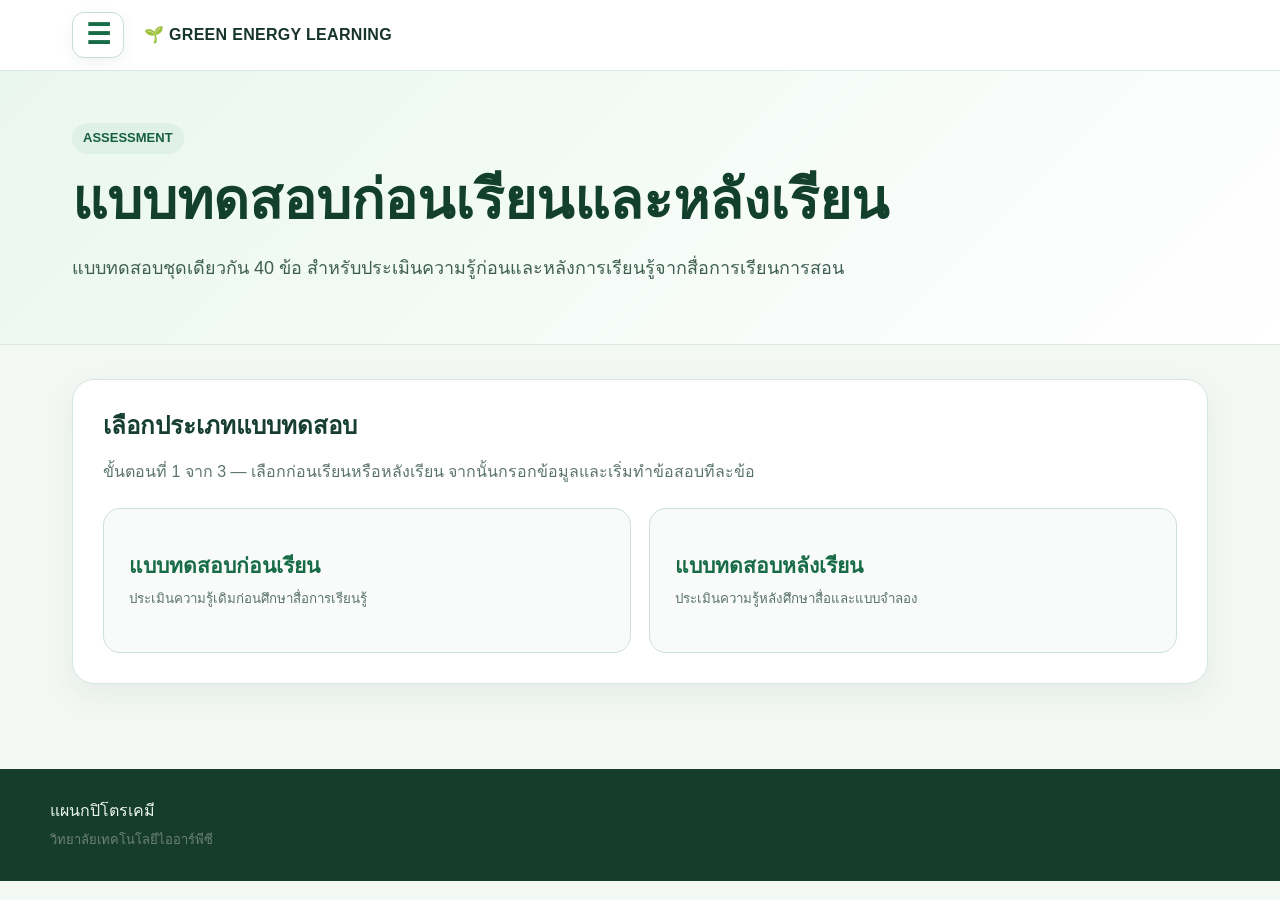
<file: test.html>
<!doctype html>
<html lang="th"><head><meta charset="utf-8"><meta name="viewport" content="width=device-width,initial-scale=1"><title>แบบทดสอบก่อนเรียนและหลังเรียน</title><link rel="stylesheet" href="style.css"></head>
<body><header><nav class="main-nav"><div class="brand"><a href="index.html">🌱 GREEN ENERGY LEARNING</a></div><div class="menu-wrap"><button class="menu-toggle" type="button" onclick="document.getElementById('menuDropdown').classList.toggle('menu-open')" aria-label="เปิดเมนู">☰</button><div class="menu-dropdown" id="menuDropdown"><a href="index.html">หน้าหลัก</a><div class="menu-subwrap"><button class="menu-content-btn" type="button" onclick="document.getElementById('contentSubmenu').classList.toggle('submenu-open')">เนื้อหา <span>▾</span></button><div class="menu-subdropdown" id="contentSubmenu"><a href="index.html#topic-0">หลุมฝังกลบและก๊าซหลุมฝังกลบ</a><a href="index.html#topic-1">การรวบรวมก๊าซและการนำไปใช้ผลิตพลังงาน</a><a href="index.html#topic-2">เตาเผาขยะและการสร้างความร้อน</a><a href="index.html#topic-3">หม้อไอน้ำแบบท่อน้ำและการผลิตไอน้ำ</a><a href="index.html#topic-4">กังหันไอน้ำและการเปลี่ยนพลังงาน</a><a href="index.html#topic-5">คอนเดนเซอร์ ระบบหล่อเย็น และสุญญากาศ</a><a href="index.html#topic-6">ระบบบำบัดน้ำชะขยะและน้ำเสีย</a><a href="index.html#topic-7">Bag Filter และการดักจับฝุ่น</a><a href="index.html#topic-8">Activated Carbon และการบำบัดอากาศ</a><a href="index.html#topic-9">ปล่องระบายและ Stack Flow Meter</a></div></div><a href="benefits.html">ประโยชน์</a><a href="laws.html">กฎหมายและมาตรฐาน</a><a class="active" href="test.html">แบบทดสอบ</a></div></div></nav></header>
<main><section class="clean-hero"><div class="wrap"><span class="tag">ASSESSMENT</span><h1>แบบทดสอบก่อนเรียนและหลังเรียน</h1><p>แบบทดสอบชุดเดียวกัน 40 ข้อ สำหรับประเมินความรู้ก่อนและหลังการเรียนรู้จากสื่อการเรียนการสอน</p></div></section>
<section class="wrap quiz-shell">
<div id="modeScreen" class="quiz-start">
<h2>เลือกประเภทแบบทดสอบ</h2><p>ขั้นตอนที่ 1 จาก 3 — เลือกก่อนเรียนหรือหลังเรียน จากนั้นกรอกข้อมูลและเริ่มทำข้อสอบทีละข้อ</p>
<div class="quiz-mode-grid"><button class="quiz-mode-btn" data-mode="ก่อนเรียน"><h3>แบบทดสอบก่อนเรียน</h3><p>ประเมินความรู้เดิมก่อนศึกษาสื่อการเรียนรู้</p></button><button class="quiz-mode-btn" data-mode="หลังเรียน"><h3>แบบทดสอบหลังเรียน</h3><p>ประเมินความรู้หลังศึกษาสื่อและแบบจำลอง</p></button></div>
</div>
<div id="infoScreen" class="quiz-start quiz-hidden"><h2 id="infoTitle">ข้อมูลผู้ทำแบบทดสอบ</h2><p>ขั้นตอนที่ 2 จาก 3 — กรอกข้อมูลผู้ทำแบบทดสอบ แล้วจึงเริ่มทำข้อสอบทีละข้อ</p><form id="infoForm" class="quiz-form"><label>ชื่อ–นามสกุล<input name="name" required autocomplete="name"></label><label>รหัสนักศึกษา<input name="studentId" required></label><label>แผนก<select name="department" required><option value="">เลือกแผนก</option><option>ปิโตรเคมี</option><option>เคมีอุตสาหกรรม</option></select></label><label>ห้อง<input name="room" required placeholder="เช่น สปค.68-4"></label><div class="quiz-actions"><button type="button" class="quiz-small-btn" id="backMode">← กลับ</button><button class="btn" type="submit">เริ่มทำแบบทดสอบ →</button></div></form></div>
<div id="quizScreen" class="quiz-run quiz-hidden"><div class="quiz-step">ขั้นตอนที่ 3 จาก 3 — ทำแบบทดสอบทีละข้อ</div><div class="quiz-meta"><span id="modeLabel"></span><span id="countLabel"></span></div><div class="quiz-progress"><i id="progressBar"></i></div><div id="questionText" class="quiz-question"></div><div id="options" class="quiz-choice-grid"></div><div class="quiz-actions"><button class="quiz-small-btn" id="prevBtn">← ก่อนหน้า</button><button class="btn" id="nextBtn">ถัดไป →</button></div></div>
<div id="resultScreen" class="quiz-result quiz-hidden"><h2>สรุปผลการทดสอบ</h2><p id="resultPerson"></p><div class="quiz-score"><span id="scoreValue"></span> / 40</div><p id="percentValue"></p><div class="quiz-stat-grid"><div class="quiz-stat"><span>ประเภท</span><strong id="resultMode"></strong></div><div class="quiz-stat"><span>แผนก</span><strong id="resultDept"></strong></div><div class="quiz-stat"><span>ห้อง</span><strong id="resultRoom"></strong></div></div><div class="quiz-top-actions"><button class="btn" id="againBtn">ทำแบบทดสอบอีกครั้ง</button><button class="quiz-small-btn" id="recordsBtn">ดูข้อมูลคะแนน</button></div></div>
<div id="recordsScreen" class="quiz-records quiz-hidden"><h2>ข้อมูลคะแนนที่บันทึกในเครื่องนี้</h2><p class="quiz-note">ข้อมูลส่วนนี้เก็บในเบราว์เซอร์เครื่องนี้ก่อน หากต้องการรวมข้อมูลจากหลายเครื่อง ต้องเชื่อม Google Sheets/ฐานข้อมูลในขั้นต่อไป</p><div class="quiz-top-actions"><button class="quiz-small-btn" id="backResult">← กลับผลคะแนน</button><button class="quiz-small-btn" id="exportBtn">ส่งออก CSV</button><button class="quiz-small-btn" id="clearBtn">ล้างข้อมูล</button></div><div id="recordsTable"></div></div>
</section></main><footer><div class="footer-inner">แผนกปิโตรเคมี<br><span class="mini">วิทยาลัยเทคโนโลยีไออาร์พีซี</span></div></footer>
<script>
const questions=[
{q:'น้ำชะขยะหมายถึงอะไร',o:['น้ำประปาที่ใช้ในโรงงาน','น้ำที่ไหลผ่านกองขยะและมีสารปนเปื้อนจากขยะละลายหรือแขวนลอยอยู่','น้ำฝนที่สะอาด','น้ำทะเล'],c:1},
{q:'บ่อเก็บน้ำชะขยะมีหน้าที่หลักคืออะไร',o:['รวบรวมและพักน้ำชะขยะก่อนเข้าสู่กระบวนการบำบัด','ผลิตกระแสไฟฟ้าโดยตรง','ดักจับฝุ่นจากก๊าซไอเสีย','ผลิตไอน้ำแรงดันสูง'],c:0},
{q:'เหตุใดจึงต้องบำบัดน้ำชะขยะก่อนปล่อยออกสู่สิ่งแวดล้อม',o:['เพื่อเพิ่มปริมาณน้ำเสีย','เพื่อเพิ่มกลิ่นของน้ำเสีย','เพื่อลดหรือกำจัดสารปนเปื้อนที่อาจส่งผลกระทบต่อสิ่งแวดล้อม','เพื่อเพิ่มปริมาณขยะ'],c:2},
{q:'องค์ประกอบสำคัญของระบบบำบัดน้ำเสียในแบบจำลองคือข้อใด',o:['กังหันไอน้ำ','บ่อเก็บน้ำชะขยะ','เครื่องกำเนิดไฟฟ้า','ถุงกรองฝุ่น'],c:1},
{q:'วัตถุประสงค์ของกระบวนการบำบัดน้ำเสียคืออะไร',o:['เพิ่มสารปนเปื้อนในน้ำ','ลดหรือกำจัดสารปนเปื้อนให้อยู่ในระดับที่เหมาะสม','เพิ่มปริมาณน้ำชะขยะ','เพิ่มอุณหภูมิของน้ำเสีย'],c:1},
{q:'ปั๊มน้ำแรงดันสูงมีหน้าที่หลักคืออะไร',o:['ดักจับฝุ่นในก๊าซไอเสีย','เพิ่มแรงดันและส่งน้ำไปยังส่วนต่าง ๆ ของระบบ','ผลิตกระแสไฟฟ้า','เผาก๊าซส่วนเกิน'],c:1},
{q:'หากมีน้ำชะขยะมากเกินความสามารถของบ่อเก็บจะเกิดผลอย่างไร',o:['น้ำชะขยะเปลี่ยนเป็นไอน้ำทันที','น้ำชะขยะอาจล้นและปนเปื้อนสู่สิ่งแวดล้อม','ปริมาณฝุ่นลดลงทันที','กังหันไอน้ำทำงานเร็วขึ้น'],c:1},
{q:'ก่อนนำน้ำที่ผ่านการใช้งานกลับมาใช้ ควรทำอย่างไร',o:['บำบัดและตรวจสอบคุณภาพน้ำให้เหมาะสมกับการนำกลับมาใช้','ปล่อยลงแหล่งน้ำทันที','เทลงพื้นดินโดยตรง','ผสมกับขยะเพิ่ม'],c:0},
{q:'เหตุใดจึงต้องตรวจสอบคุณภาพน้ำหลังการบำบัด',o:['เพื่อประเมินประสิทธิภาพของกระบวนการบำบัดและคุณภาพน้ำ','เพื่อเพิ่มปริมาณน้ำเสีย','เพื่อเพิ่มสารปนเปื้อน','เพื่อเพิ่มอุณหภูมิของน้ำ'],c:0},
{q:'ข้อใดเรียงลำดับระบบบำบัดน้ำเสียได้ถูกต้อง',o:['รวบรวมน้ำชะขยะ → บำบัดน้ำเสีย → ตรวจสอบคุณภาพน้ำ','ตรวจสอบคุณภาพน้ำ → รวบรวมน้ำชะขยะ → บำบัดน้ำเสีย','บำบัดน้ำเสีย → ผลิตไอน้ำ → รวบรวมน้ำชะขยะ','ผลิตไฟฟ้า → รวบรวมน้ำชะขยะ → ตรวจสอบคุณภาพน้ำ'],c:0},
{q:'เครื่องสกัดออกซิเจนออกจากน้ำมีหน้าที่อย่างไร',o:['เพิ่มปริมาณออกซิเจนที่ละลายในน้ำ','ลดปริมาณออกซิเจนที่ละลายอยู่ในน้ำ','เพิ่มอุณหภูมิของน้ำ','เปลี่ยนน้ำให้เป็นไอน้ำ'],c:1},
{q:'การลดออกซิเจนที่ละลายในน้ำช่วยป้องกันปัญหาใด',o:['การเพิ่มปริมาณฝุ่น','การเกิดตะกรันในอากาศ','การกัดกร่อนของอุปกรณ์และท่อในระบบ','การเพิ่มปริมาณขยะ'],c:2},
{q:'กังหันไอน้ำมีหน้าที่หลักคืออะไร',o:['เปลี่ยนพลังงานของไอน้ำเป็นพลังงานกลในรูปการหมุน','เปลี่ยนน้ำเสียเป็นน้ำสะอาด','ดักจับฝุ่นจากก๊าซไอเสีย','กำจัดน้ำชะขยะ'],c:0},
{q:'แหล่งพลังงานที่ขับกังหันไอน้ำโดยตรงคืออะไร',o:['พลังงานไฟฟ้า','พลังงานของไอน้ำที่มีความดันและอุณหภูมิสูง','พลังงานแสงอาทิตย์','พลังงานลม'],c:1},
{q:'อุปกรณ์ควบแน่นมีหน้าที่อะไร',o:['เปลี่ยนไอน้ำภายหลังผ่านกังหันให้กลับเป็นน้ำ','เพิ่มอุณหภูมิของไอน้ำ','ดักจับฝุ่นในก๊าซไอเสีย','ผลิตกระแสไฟฟ้าโดยตรง'],c:0},
{q:'การควบแน่นหมายถึงการเปลี่ยนสถานะอย่างไร',o:['ของแข็งเป็นของเหลว','ไอหรือก๊าซเป็นของเหลว','ของเหลวเป็นก๊าซ','ของเหลวเป็นของแข็ง'],c:1},
{q:'ระบบหล่อเย็นมีความสัมพันธ์กับระบบควบแน่นอย่างไร',o:['เพิ่มความร้อนให้ไอน้ำ','ระบายความร้อนออกจากระบบเพื่อสนับสนุนการควบแน่น','ผลิตขยะเพื่อป้อนเตาเผา','เพิ่มปริมาณก๊าซไอเสีย'],c:1},
{q:'หากระบบหล่อเย็นระบายความร้อนไม่มีประสิทธิภาพจะเกิดผลอย่างไร',o:['อุณหภูมิของระบบสูงขึ้นและประสิทธิภาพการควบแน่นลดลง','น้ำเปลี่ยนเป็นขยะทันที','ฝุ่นในก๊าซไอเสียหายไปทั้งหมด','กังหันหยุดโดยไม่มีผลต่อระบบอื่น'],c:0},
{q:'หลังไอน้ำผ่านกังหันแล้ว อุปกรณ์ใดทำให้ไอน้ำกลับเป็นของเหลว',o:['อุปกรณ์ควบแน่น','Boiler','Fabric Filter','Flare'],c:0},
{q:'ข้อใดแสดงลำดับการไหลของไอน้ำและน้ำได้ถูกต้อง',o:['ไอน้ำ → กังหันไอน้ำ → อุปกรณ์ควบแน่น → น้ำ','น้ำ → อุปกรณ์ควบแน่น → กังหันไอน้ำ → ไอน้ำ','ไอน้ำ → อุปกรณ์ควบแน่น → Boiler → กังหันไอน้ำ','กังหันไอน้ำ → น้ำ → ไอน้ำ → อุปกรณ์ควบแน่น'],c:0},
{q:'หม้อไอน้ำ (Boiler) มีหน้าที่หลักคืออะไร',o:['ใช้พลังงานความร้อนในการเปลี่ยนน้ำให้เป็นไอน้ำ','ดักจับฝุ่นจากก๊าซไอเสีย','ผลิตกระแสไฟฟ้าโดยตรง','บำบัดน้ำชะขยะ'],c:0},
{q:'เมื่อความร้อนถ่ายเทให้น้ำใน Boiler จะเกิดการเปลี่ยนแปลงใด',o:['น้ำเปลี่ยนเป็นของแข็ง','น้ำเปลี่ยนสถานะจากของเหลวเป็นไอน้ำ','น้ำเปลี่ยนเป็นขยะ','น้ำเปลี่ยนเป็นก๊าซไอเสีย'],c:1},
{q:'ไอน้ำจาก Boiler ใช้ในการผลิตไฟฟ้าอย่างไร',o:['ใช้เป็นพลังงานในการขับเคลื่อนกังหันไอน้ำ','ใช้ดักจับฝุ่น','ใช้เป็นตัวกลางในการกรองมลพิษทางอากาศ','ใช้สำหรับเพิ่มออกซิเจนในระบบ'],c:0},
{q:'อุปกรณ์ใดเปลี่ยนพลังงานกลจากกังหันให้เป็นพลังงานไฟฟ้า',o:['เครื่องกำเนิดไฟฟ้า','ระบบควบแน่น','Fabric Filter','บ่อเก็บน้ำชะขยะ'],c:0},
{q:'พัดลมระบายอากาศมีหน้าที่สำคัญอย่างไรในระบบ',o:['ผลิตไอน้ำ','ช่วยควบคุมการหมุนเวียนและการระบายอากาศภายในระบบ','เปลี่ยนพลังงานกลเป็นไฟฟ้า','กักเก็บน้ำชะขยะ'],c:1},
{q:'หัวพ่นไฟมีหน้าที่เกี่ยวข้องกับกระบวนการใด',o:['สนับสนุนกระบวนการเผาไหม้เพื่อให้เกิดพลังงานความร้อน','การควบแน่นไอน้ำ','การกรองฝุ่น','การบำบัดน้ำเสีย'],c:0},
{q:'หากเกิดการเผาไหม้ไม่สมบูรณ์ จะส่งผลอย่างไร',o:['พลังงานจากเชื้อเพลิงถูกนำมาใช้ได้อย่างไม่มีประสิทธิภาพ','พลังงานไฟฟ้าเพิ่มขึ้นโดยอัตโนมัติ','น้ำชะขยะหมดไป','ฝุ่นถูกกำจัดทั้งหมด'],c:0},
{q:'ข้อใดแสดงลำดับการเปลี่ยนรูปพลังงานได้ถูกต้อง',o:['พลังงานความร้อน → พลังงานของไอน้ำ → พลังงานกล → พลังงานไฟฟ้า','พลังงานไฟฟ้า → พลังงานกล → ขยะ → พลังงานความร้อน','พลังงานกล → พลังงานไฟฟ้า → ไอน้ำ → ขยะ','พลังงานแสง → ขยะ → พลังงานไฟฟ้า → ไอน้ำ'],c:0},
{q:'ระบบส่งจ่ายไฟฟ้ามีหน้าที่หลักคืออะไร',o:['ผลิตไอน้ำ','ส่งพลังงานไฟฟ้าที่ผลิตได้ไปยังระบบหรือจุดที่ต้องการใช้งาน','กำจัดน้ำชะขยะ','ดักจับฝุ่นจากก๊าซไอเสีย'],c:1},
{q:'ข้อใดเรียงลำดับการผลิตพลังงานไฟฟ้าได้ถูกต้อง',o:['ผลิตความร้อน → ผลิตไอน้ำ → ขับเคลื่อนกังหัน → ผลิตกระแสไฟฟ้า','ผลิตไฟฟ้า → ผลิตไอน้ำ → ผลิตความร้อน → ขับกังหัน','ควบแน่นไอน้ำ → ผลิตกระแสไฟฟ้า → ผลิตความร้อน → เผาไหม้','บำบัดน้ำเสีย → ผลิตกระแสไฟฟ้า → ผลิตเชื้อเพลิง → ผลิตไอน้ำ'],c:0},
{q:'วัตถุประสงค์หลักของระบบฟอกอากาศคืออะไร',o:['ลดหรือควบคุมสารมลพิษก่อนระบายออกสู่สิ่งแวดล้อม','เพิ่มปริมาณฝุ่นในก๊าซ','เพิ่มปริมาณก๊าซเสีย','ผลิตกระแสไฟฟ้า'],c:0},
{q:'พัดลมดูดไออากาศมีหน้าที่อะไร',o:['ผลิตความร้อน','ดูดและลำเลียงอากาศหรือก๊าซให้เคลื่อนที่ผ่านระบบ','ผลิตไอน้ำ','กักเก็บน้ำชะขยะ'],c:1},
{q:'เหตุใดก๊าซจึงต้องผ่านระบบฟอกก่อนปล่อยออกสู่สิ่งแวดล้อม',o:['เพื่อลดปริมาณสารมลพิษที่อาจส่งผลกระทบต่อสิ่งแวดล้อม','เพื่อเพิ่มปริมาณฝุ่น','เพื่อเพิ่มก๊าซเสีย','เพื่อเพิ่มอุณหภูมิของก๊าซ'],c:0},
{q:'ระบบปล่องมีหน้าที่หลักคืออะไร',o:['ผลิตกระแสไฟฟ้า','ระบายก๊าซหรืออากาศที่ผ่านกระบวนการจัดการออกจากระบบ','เก็บน้ำชะขยะ','ผลิตไอน้ำ'],c:1},
{q:'หากพัดลมดูดไออากาศขัดข้อง จะเกิดผลอย่างไร',o:['น้ำชะขยะลดลงทันที','การไหลเวียนและการระบายก๊าซภายในระบบเกิดความผิดปกติ','ไอน้ำกลายเป็นไฟฟ้าโดยตรง','ฝุ่นถูกกำจัดทั้งหมด'],c:1},
{q:'เหตุใดการควบคุมมลพิษทางอากาศจึงมีความสำคัญ',o:['ช่วยเพิ่มปริมาณก๊าซเสีย','ช่วยเพิ่มฝุ่นในอากาศ','ช่วยลดผลกระทบที่อาจเกิดขึ้นต่อสุขภาพและสิ่งแวดล้อม','ช่วยเพิ่มปริมาณขยะ'],c:2},
{q:'อุปกรณ์ใดทำหน้าที่ควบคุมการเคลื่อนที่ของอากาศหรือก๊าซในระบบ',o:['พัดลมดูดไออากาศ','บ่อเก็บน้ำชะขยะ','กังหันไอน้ำ','เครื่องกำเนิดไฟฟ้า'],c:0},
{q:'ก่อนระบายก๊าซหรืออากาศออกจากระบบควรทำอย่างไร',o:['ปล่อยออกทันที','เพิ่มสารมลพิษในก๊าซ','ผ่านกระบวนการควบคุมหรือบำบัดมลพิษทางอากาศอย่างเหมาะสม','ผสมกับน้ำชะขยะ'],c:2},
{q:'หากระบบฟอกอากาศมีประสิทธิภาพ จะเกิดผลอย่างไร',o:['ปริมาณฝุ่นเพิ่มขึ้น','ปริมาณสารมลพิษที่ระบายออกสู่สิ่งแวดล้อมลดลง','ปริมาณน้ำชะขยะเพิ่มขึ้น','ปริมาณขยะเพิ่มขึ้น'],c:1},
{q:'ระบบต่าง ๆ ในโรงผลิตพลังงานจากขยะมีความสัมพันธ์กันอย่างไร',o:['แต่ละระบบทำงานแยกจากกันโดยไม่เกี่ยวข้องกัน','ระบบฟอกอากาศทำงานเพียงระบบเดียว ส่วนระบบอื่นไม่เกี่ยวข้อง','แต่ละระบบทำงานเชื่อมโยงกันตั้งแต่การจัดการน้ำ การผลิตพลังงาน การควบแน่น และการควบคุมมลพิษ','ทุกระบบมีหน้าที่เพียงผลิตไฟฟ้า'],c:2}
];
let mode='',info={},current=0,answers=[];
const $=id=>document.getElementById(id);
function show(id){['modeScreen','infoScreen','quizScreen','resultScreen','recordsScreen'].forEach(x=>$(x).classList.add('quiz-hidden'));$(id).classList.remove('quiz-hidden')}
function render(){let q=questions[current];$('modeLabel').textContent='แบบทดสอบ'+mode;$('countLabel').textContent=`${current+1} / ${questions.length}`;$('progressBar').style.width=((current+1)/questions.length*100)+'%';$('questionText').textContent=q.q;$('options').innerHTML='';q.o.forEach((text,i)=>{let l=document.createElement('label');l.className='quiz-choice';let input=document.createElement('input');input.type='radio';input.name='answer';input.value=i;input.checked=answers[current]===i;input.onchange=()=>answers[current]=i;let span=document.createElement('span');span.textContent=text;l.append(input,span);$('options').append(l)});$('prevBtn').disabled=current===0;$('nextBtn').textContent=current===questions.length-1?'ส่งคำตอบ':'ถัดไป →'}
function finish(){let score=answers.reduce((n,a,i)=>n+(a===questions[i].c?1:0),0);let rec={time:new Date().toLocaleString('th-TH'),name:info.name,studentId:info.studentId,department:info.department,room:info.room,mode,score,percent:score/40*100};let data=JSON.parse(localStorage.getItem('greenQuizRecords')||'[]');data.push(rec);localStorage.setItem('greenQuizRecords',JSON.stringify(data));$('resultPerson').textContent=`${info.name} • ${info.studentId}`;$('scoreValue').textContent=score;$('percentValue').textContent=`คิดเป็น ${rec.percent}%`;$('resultMode').textContent=mode;$('resultDept').textContent=info.department;$('resultRoom').textContent=info.room;show('resultScreen')}
function records(){let data=JSON.parse(localStorage.getItem('greenQuizRecords')||'[]');if(!data.length){$('recordsTable').innerHTML='<p>ยังไม่มีข้อมูลคะแนน</p>';show('recordsScreen');return}let h='<table><thead><tr><th>วันเวลา</th><th>ชื่อ</th><th>รหัส</th><th>แผนก</th><th>ห้อง</th><th>ประเภท</th><th>คะแนน</th></tr></thead><tbody>';data.forEach(r=>h+=`<tr><td>${r.time}</td><td>${r.name}</td><td>${r.studentId}</td><td>${r.department}</td><td>${r.room}</td><td>${r.mode}</td><td>${r.score}/40 (${r.percent}%)</td></tr>`);$('recordsTable').innerHTML=h+'</tbody></table>';show('recordsScreen')}
document.querySelectorAll('.quiz-mode-btn').forEach(b=>b.onclick=()=>{mode=b.dataset.mode;$('infoTitle').textContent='ข้อมูลผู้ทำแบบทดสอบ • '+mode;show('infoScreen')});$('backMode').onclick=()=>show('modeScreen');$('infoForm').onsubmit=e=>{e.preventDefault();info=Object.fromEntries(new FormData(e.target));current=0;answers=[];show('quizScreen');render()};$('prevBtn').onclick=()=>{if(current>0){current--;render()}};$('nextBtn').onclick=()=>{if(answers[current]===undefined){alert('กรุณาเลือกคำตอบก่อนดำเนินการต่อ');return}if(current===questions.length-1)finish();else{current++;render()}};$('againBtn').onclick=()=>show('modeScreen');$('recordsBtn').onclick=records;$('backResult').onclick=()=>show('resultScreen');$('clearBtn').onclick=()=>{if(confirm('ต้องการล้างข้อมูลคะแนนที่บันทึกในเบราว์เซอร์นี้ทั้งหมดหรือไม่')){localStorage.removeItem('greenQuizRecords');records()}};$('exportBtn').onclick=()=>{let data=JSON.parse(localStorage.getItem('greenQuizRecords')||'[]');if(!data.length)return alert('ยังไม่มีข้อมูล');let rows=[['วันเวลา','ชื่อ','รหัสนักศึกษา','แผนก','ห้อง','ประเภท','คะแนน','เปอร์เซ็นต์'],...data.map(r=>[r.time,r.name,r.studentId,r.department,r.room,r.mode,r.score,r.percent])];let csv='\ufeff'+rows.map(r=>r.map(v=>'"'+String(v).replace(/"/g,'""')+'"').join(',')).join('\n');let a=document.createElement('a');a.href=URL.createObjectURL(new Blob([csv],{type:'text/csv;charset=utf-8'}));a.download='green-energy-quiz-results.csv';a.click()};
</script></body></html>
</file>
<file: style.css>
*{box-sizing:border-box}html{scroll-behavior:smooth}body{margin:0;font-family:"Noto Sans Thai","Tahoma",Arial,sans-serif;color:#17352b;background:#f4f8f5;line-height:1.75}a{color:inherit}header{position:sticky;top:0;z-index:50;background:rgba(255,255,255,.96);border-bottom:1px solid #dce9e1;backdrop-filter:blur(8px)}nav{max-width:1180px;margin:auto;min-height:70px;display:flex;align-items:center;justify-content:space-between;gap:20px;padding:10px 22px}.brand{font-weight:800;letter-spacing:.3px}.brand a{text-decoration:none}.navlinks{display:flex;flex-wrap:wrap;justify-content:flex-end;gap:6px}.navlinks a{padding:7px 11px;border-radius:9px;text-decoration:none;font-size:14px}.navlinks a:hover,.navlinks a.active{background:#e3f1e9;color:#12653f}.wrap{max-width:1180px;margin:auto;padding:48px 22px}.hero{background:linear-gradient(135deg,#eaf7ef,#fff);padding:74px 0 66px;border-bottom:1px solid #dce9e1}.hero h1{font-size:clamp(34px,5vw,60px);line-height:1.18;max-width:850px;margin:12px 0 18px}.hero p{font-size:19px;max-width:800px;color:#45645a}.tag{display:inline-block;padding:4px 11px;border-radius:999px;background:#dff0e7;color:#17603f;font-size:13px;font-weight:700}.title-row{margin-bottom:26px}h1{font-size:42px;line-height:1.25;margin:12px 0}h2{line-height:1.35;margin-top:0}h3{line-height:1.4}.lead{font-size:18px;color:#4a665d}.grid{display:grid;grid-template-columns:repeat(2,minmax(0,1fr));gap:20px}.grid.three{grid-template-columns:repeat(3,minmax(0,1fr))}.card{background:#fff;border:1px solid #dce9e1;border-radius:18px;padding:24px;box-shadow:0 8px 25px rgba(35,70,55,.05)}.system-card{display:block;text-decoration:none;transition:.2s transform,.2s box-shadow}.system-card:hover{transform:translateY(-3px);box-shadow:0 14px 32px rgba(35,70,55,.11)}.system-number{font-size:13px;color:#57806e;font-weight:800}.system-card h2{margin:6px 0 10px}.chips{display:flex;flex-wrap:wrap;gap:7px;margin:14px 0}.chip{font-size:12px;background:#f0f6f2;border:1px solid #dce9e1;border-radius:999px;padding:3px 9px}.btn{display:inline-block;margin-top:8px;padding:11px 17px;border-radius:10px;background:#176b47;color:white;text-decoration:none;font-weight:700;border:0;cursor:pointer}.btn.secondary{background:#e8f2ed;color:#17603f}.source{display:inline-block;margin-top:12px;color:#176b47;font-weight:700;text-decoration:none}.source:hover{text-decoration:underline}.model-photo{width:100%;display:block;border-radius:16px;border:1px solid #dce9e1;max-height:540px;object-fit:cover}.photo-note{font-size:13px;color:#6c8078;margin-top:8px}.process{display:grid;grid-template-columns:1fr auto 1fr auto 1fr;align-items:stretch;gap:12px;margin:28px 0}.step{background:#fff;border:1px solid #d7e7dd;border-radius:15px;padding:18px;text-align:center;font-weight:800;display:flex;align-items:center;justify-content:center;min-height:105px}.arrow{font-size:30px;color:#25805b;align-self:center}.info-list{padding-left:20px}.note{background:#f1f7f3;border-left:4px solid #57a17e;padding:13px 16px;border-radius:8px;color:#4d685e}.page-nav{display:flex;justify-content:space-between;gap:14px;margin-top:42px;padding-top:24px;border-top:1px solid #dce9e1}.page-nav a{flex:1;max-width:360px}.page-nav .next{text-align:right;margin-left:auto}.floating-next{position:fixed;right:20px;bottom:18px;z-index:40;box-shadow:0 8px 25px rgba(0,0,0,.16)}.empty-photo{border:2px dashed #cbded3;border-radius:16px;padding:55px;text-align:center;color:#71857c;background:#f8fbf9}.learning-card{height:100%}footer{margin-top:30px;background:#163c2e;color:#eaf5ef;padding:28px 22px}.footer-inner{max-width:1180px;margin:auto}.mini{font-size:13px;color:#6d8279}.hero-actions{display:flex;flex-wrap:wrap;gap:10px;margin-top:22px}@media(max-width:800px){nav{align-items:flex-start;flex-direction:column}.navlinks{justify-content:flex-start}.grid,.grid.three{grid-template-columns:1fr}.process{grid-template-columns:1fr;gap:8px}.arrow{transform:rotate(90deg)}h1{font-size:34px}.floating-next{position:static;display:block;width:max-content;margin:0 20px 20px auto}.page-nav{flex-direction:column}.page-nav a{max-width:none}.page-nav .next{text-align:left}}
.source-note{margin-top:24px;background:#fff;border:1px solid #dce9e1;border-radius:14px;padding:16px 18px;color:#4c665d}.source-note a{color:#176b47;font-weight:700}.cards{display:grid;grid-template-columns:repeat(2,minmax(0,1fr));gap:20px}.cards.three{grid-template-columns:repeat(3,minmax(0,1fr))}@media(max-width:800px){.cards,.cards.three{grid-template-columns:1fr}}

/* Homepage: page-by-page layout */
.paged-home{overflow-y:auto;scroll-snap-type:y proximity}.home-pages{scroll-snap-type:y proximity}.home-page{min-height:calc(100vh - 70px);scroll-snap-align:start;position:relative;display:flex;flex-direction:column;justify-content:center}.home-cover{background:linear-gradient(135deg,#eaf7ef 0%,#ffffff 62%,#eef7f2 100%);padding:54px 22px 82px;border-bottom:1px solid #dce9e1}.home-cover-inner{width:min(1180px,100%);margin:auto;display:grid;grid-template-columns:1.02fr .98fr;gap:48px;align-items:center}.cover-copy h1{font-size:clamp(34px,4.7vw,58px);line-height:1.18;margin:14px 0 18px;max-width:700px}.cover-lead{font-size:19px;color:#49665b;max-width:650px}.cover-meta{display:flex;flex-wrap:wrap;gap:10px;margin-top:24px}.cover-meta span,.cover-meta strong{background:#fff;border:1px solid #dce9e1;border-radius:999px;padding:7px 13px;font-size:14px}.cover-image-wrap{height:430px;min-height:0;max-width:560px;width:100%;justify-self:end;border-radius:24px;padding:10px;background:#fff;border:1px solid #dce9e1;box-shadow:0 18px 45px rgba(35,70,55,.12);overflow:hidden}.cover-image{width:100%;height:100%;display:block;object-fit:contain;border-radius:17px;background:#f4f8f5}.page-next{position:absolute;bottom:22px;left:50%;transform:translateX(-50%);text-decoration:none;background:#176b47;color:#fff;padding:10px 17px;border-radius:999px;font-weight:700;box-shadow:0 8px 20px rgba(0,0,0,.12)}.knowledge-page{padding:52px 22px 84px;background:#f4f8f5}.page-inner{width:min(1180px,100%);margin:auto}.knowledge-page .title-row{margin-bottom:24px}.knowledge-page h2{font-size:clamp(30px,4vw,46px);margin:10px 0 8px}.knowledge-grid{display:grid;grid-template-columns:repeat(3,minmax(0,1fr));gap:16px}.knowledge-card{background:#fff;border:1px solid #dce9e1;border-radius:17px;padding:20px;box-shadow:0 8px 22px rgba(35,70,55,.05);display:flex;flex-direction:column}.knowledge-card h3{margin:8px 0 8px;font-size:20px}.knowledge-card p{margin:0;color:#536d63;font-size:15px}.knowledge-card a{margin-top:auto;padding-top:14px;color:#176b47;font-weight:700;text-decoration:none}.knowledge-card a:hover{text-decoration:underline}.knowledge-no{font-size:12px;color:#57806e;font-weight:800}.page-nav-home{position:absolute;bottom:22px;left:50%;transform:translateX(-50%);width:min(1180px,calc(100% - 44px));display:flex;justify-content:space-between;gap:15px}.page-nav-home a{background:#176b47;color:#fff;padding:10px 16px;border-radius:10px;text-decoration:none;font-weight:700}.page-dots{position:fixed;right:18px;top:50%;transform:translateY(-50%);z-index:60;display:flex;flex-direction:column;gap:8px}.page-dots a{width:11px;height:11px;border-radius:50%;background:#a9c4b6;border:2px solid #fff;box-shadow:0 1px 5px rgba(0,0,0,.2)}.page-dots a:first-child{background:#176b47}@media(max-width:900px){.home-cover-inner{grid-template-columns:1fr;gap:22px}.cover-image-wrap{height:300px;min-height:0;max-width:520px;justify-self:center}.home-page{min-height:calc(100vh - 105px)}.knowledge-grid{grid-template-columns:repeat(2,minmax(0,1fr))}.knowledge-page{justify-content:flex-start;padding-top:42px}}@media(max-width:600px){.knowledge-grid{grid-template-columns:1fr}.home-cover{padding:28px 16px 72px}.cover-copy h1{font-size:28px;line-height:1.28;margin:10px 0 12px}.cover-lead{font-size:15px;line-height:1.65}.cover-meta{margin-top:16px;gap:7px}.cover-meta span,.cover-meta strong{font-size:12px;padding:6px 10px}.cover-image-wrap{height:210px;min-height:0;padding:7px;border-radius:18px;max-width:100%}.cover-image{border-radius:12px}.home-page{min-height:calc(100svh - 105px)}.page-nav-home{position:static;transform:none;width:auto;margin:24px auto 0;flex-direction:column;padding:0 22px}.page-dots{display:none}.knowledge-page{min-height:auto;scroll-snap-align:start;padding-bottom:35px}.home-cover{min-height:calc(100vh - 105px)}}

/* Long-form learning content */
.lesson{display:grid;gap:18px}
.lesson-section{background:#fff;border:1px solid #e5e7eb;border-radius:18px;padding:22px;box-shadow:0 8px 24px rgba(0,0,0,.04)}
.lesson-section h2{margin-top:0}
.lesson-section h3{margin-bottom:8px}
.lesson-section p{line-height:1.85}
.lesson-section ul{line-height:1.9;padding-left:22px}
.lesson-section li{margin:5px 0}
.flow-long{display:grid;grid-template-columns:repeat(4,1fr);gap:10px;margin:16px 0}
.flow-long .flow-box{padding:15px;border-radius:14px;background:#f5f7f6;border:1px solid #dfe7e2;text-align:center;font-weight:700}
.flow-long .flow-box small{display:block;font-weight:400;margin-top:5px;line-height:1.5}
.info-table{width:100%;border-collapse:collapse;margin-top:14px;overflow:hidden;border-radius:12px}
.info-table th,.info-table td{padding:12px;border:1px solid #e5e7eb;text-align:left;vertical-align:top;line-height:1.65}
.info-table th{background:#f4f7f5}
.callout{border-left:5px solid #2f7d55;background:#f3f8f4;padding:14px 16px;border-radius:10px;line-height:1.8}
@media(max-width:720px){.flow-long{grid-template-columns:1fr 1fr}.lesson-section{padding:17px}.info-table{font-size:.92rem}.info-table th,.info-table td{padding:9px}}
@media(max-width:460px){.flow-long{grid-template-columns:1fr}}

/* V19 clean educational layout */
.project-hero{background:linear-gradient(135deg,#eaf7ef 0%,#fff 68%,#edf7f2 100%);border-bottom:1px solid #dce9e1}.hero-grid{display:grid;grid-template-columns:1.05fr .95fr;gap:44px;align-items:center;padding-top:58px;padding-bottom:58px}.project-hero h1{font-size:clamp(34px,4.5vw,58px);line-height:1.18;margin:14px 0}.hero-badges{display:flex;flex-wrap:wrap;gap:8px;margin-top:24px}.hero-badges span{background:#fff;border:1px solid #dce9e1;border-radius:999px;padding:7px 12px;font-size:13px}.project-photo,.web-image,.feature-image{margin:0}.project-photo{background:#fff;border:1px solid #dce9e1;border-radius:22px;padding:10px;box-shadow:0 16px 40px rgba(35,70,55,.10)}.project-photo img{width:100%;height:390px;object-fit:contain;border-radius:15px;background:#f5f8f6;display:block}.project-photo figcaption,.web-image figcaption,.feature-image figcaption{font-size:12px;color:#71847c;padding:8px 4px 0}.content-section{padding-top:42px;padding-bottom:42px}.section-heading h2{font-size:clamp(27px,3.4vw,40px);margin:10px 0 8px}.section-heading p,.content-section>p,.two-col p{font-size:17px;color:#48645a;line-height:1.9}.two-col{display:grid;grid-template-columns:1.05fr .95fr;gap:28px;align-items:start}.web-image{background:#fff;border:1px solid #dce9e1;border-radius:18px;padding:10px}.web-image img{display:block;width:100%;height:290px;object-fit:contain;border-radius:12px;background:#f5f8f6}.source-summary{padding-bottom:55px}.source-list{margin-top:22px;background:#f0f6f2;border:1px solid #dce9e1;border-radius:14px;padding:15px 18px;color:#526b61}.source-list span{display:block;margin-top:5px}.clean-hero{background:linear-gradient(135deg,#eaf7ef,#fff);border-bottom:1px solid #dce9e1}.clean-hero .wrap{padding-top:52px;padding-bottom:42px}.clean-hero h1{font-size:clamp(34px,4.6vw,55px);margin:12px 0}.clean-hero p{max-width:850px;color:#526c62;font-size:18px}.benefit-layout,.law-feature{display:grid;grid-template-columns:1fr 1fr;gap:30px;align-items:center;padding-top:42px}.feature-image{background:#fff;border:1px solid #dce9e1;border-radius:18px;padding:10px;box-shadow:0 10px 28px rgba(35,70,55,.06)}.feature-image img{display:block;width:100%;height:310px;object-fit:contain;border-radius:12px;background:#f6f8f7}.benefit-intro h2,.law-feature h2{font-size:30px;margin-top:0}.benefit-intro p,.law-feature p{font-size:17px;color:#526c62;line-height:1.9}.benefit-grid,.law-grid{display:grid;grid-template-columns:repeat(3,1fr);gap:18px;padding-top:26px}.benefit-grid article,.law-grid article{background:#fff;border:1px solid #dce9e1;border-radius:17px;padding:22px;box-shadow:0 8px 24px rgba(35,70,55,.05)}.benefit-grid article>span,.law-grid article>span{display:inline-flex;width:34px;height:34px;border-radius:50%;align-items:center;justify-content:center;background:#e4f2ea;color:#17603f;font-weight:800;font-size:13px}.benefit-grid h2,.law-grid h2{font-size:21px;margin:10px 0 8px}.benefit-grid p,.law-grid p{margin:0;color:#536d63;line-height:1.8}.clean-panel{margin-top:22px;background:#fff;border:1px solid #dce9e1;border-radius:18px;padding:25px;box-shadow:0 8px 24px rgba(35,70,55,.05)}.clean-panel h2{margin-top:0}.clean-panel p{color:#526c62;line-height:1.85}.warning{border-left:5px solid #7c9a89}.info-table{background:#fff}.info-table table{width:100%;border-collapse:collapse}.info-table th,.info-table td{padding:12px;border:1px solid #e1e9e4;text-align:left;vertical-align:top}.info-table th{background:#eef5f1}.info-table{overflow:auto;border:1px solid #e1e9e4;border-radius:14px}.page-nav{display:flex;justify-content:space-between;gap:15px;padding-bottom:50px}.page-nav a{display:inline-block;padding:11px 16px;border-radius:10px;background:#e7f2ec;color:#17603f;text-decoration:none;font-weight:700}.page-nav .next{background:#176b47;color:#fff}.container{max-width:1180px;margin:auto;padding:0 22px}
@media(max-width:900px){.hero-grid,.two-col,.benefit-layout,.law-feature{grid-template-columns:1fr}.project-photo img{height:300px}.benefit-grid,.law-grid{grid-template-columns:1fr 1fr}.web-image img,.feature-image img{height:260px}}
@media(max-width:600px){.hero-grid{padding-top:30px;padding-bottom:35px;gap:20px}.project-hero h1{font-size:29px}.lead{font-size:15px}.project-photo img{height:220px}.content-section{padding-top:28px;padding-bottom:28px}.section-heading p,.content-section>p,.two-col p,.benefit-intro p,.law-feature p{font-size:15px;line-height:1.8}.benefit-grid,.law-grid{grid-template-columns:1fr}.clean-hero .wrap{padding-top:32px;padding-bottom:28px}.clean-hero h1{font-size:29px}.clean-hero p{font-size:15px}.benefit-layout,.law-feature{padding-top:28px}.feature-image img,.web-image img{height:210px}.page-nav{flex-direction:column}.page-nav .next{text-align:center}.source-list{font-size:14px}}

/* Homepage topic illustrations */
.topic-image{margin:22px 0 26px;background:#fff;border:1px solid #dce9e1;border-radius:18px;padding:10px;box-shadow:0 8px 24px rgba(35,70,55,.06)}
.topic-image img{display:block;width:100%;height:330px;object-fit:contain;border-radius:12px;background:#f5f8f6}
.topic-image figcaption{font-size:12px;color:#71847c;padding:8px 4px 0}
@media(max-width:700px){.topic-image img{height:210px}.topic-image{margin:18px 0 22px;padding:8px}}

/* V23 image stability and layout */
.topic-image,.web-image{overflow:hidden;}
.topic-image img,.web-image img{max-width:100%;object-fit:contain;}
@media(max-width:600px){.topic-image img,.web-image img{height:210px;object-fit:contain;}}


/* V24 assessment layout */
.test-grid{display:grid;grid-template-columns:repeat(2,minmax(0,1fr));gap:24px;padding-top:42px;padding-bottom:20px}.test-card{background:#fff;border:1px solid #dce9e1;border-radius:20px;padding:30px;box-shadow:0 10px 28px rgba(35,70,55,.06)}.test-number{display:flex;width:42px;height:42px;border-radius:50%;align-items:center;justify-content:center;background:#e4f2ea;color:#17603f;font-weight:800;margin-bottom:14px}.test-card h2{font-size:27px;margin:0 0 10px}.test-card p{color:#526c62;line-height:1.85;margin:0 0 12px}.test-card .btn{margin-top:10px}.clean-hero .wrap{max-width:1180px}@media(max-width:700px){.test-grid{grid-template-columns:1fr;padding-top:28px}.test-card{padding:22px}}

/* ===== 10-topic carousel redesign ===== */
.redesign-home{background:#f4f8f5}
.new-hero{background:linear-gradient(135deg,#e6f5eb 0%,#fff 66%,#eef8f3 100%);border-bottom:1px solid #d7e7de}
.new-hero-inner{width:min(1180px,calc(100% - 44px));margin:auto;min-height:430px;display:grid;grid-template-columns:1.05fr .95fr;gap:45px;align-items:center;padding:55px 0}
.new-hero h1{font-size:clamp(34px,4.7vw,58px);line-height:1.18;margin:14px 0 16px;color:#123f2e}
.new-hero p{font-size:18px;line-height:1.85;color:#49675b;max-width:700px}
.hero-mini{display:flex;flex-wrap:wrap;gap:9px;margin-top:22px}
.hero-mini span{background:#fff;border:1px solid #d7e7de;border-radius:999px;padding:7px 12px;font-size:13px;color:#31594a}
.new-hero-image{height:330px;margin:0;padding:10px;background:#fff;border:1px solid #d7e7de;border-radius:22px;box-shadow:0 16px 40px rgba(25,70,50,.10);overflow:hidden}
.new-hero-image img{width:100%;height:100%;object-fit:contain;border-radius:14px;background:#f5f8f6}
.topics-section{width:min(1180px,calc(100% - 44px));margin:auto;padding:48px 0 30px}
.topics-head{display:flex;align-items:flex-end;justify-content:space-between;gap:20px;margin-bottom:20px}
.topics-head h2{font-size:clamp(28px,3.5vw,42px);margin:9px 0 4px;color:#123f2e}
.topics-head p{margin:0;color:#597167}
.carousel-controls{display:flex;gap:9px;flex-shrink:0}
.carousel-controls button,.detail-nav button{border:1px solid #c8ddd2;background:#fff;color:#176b47;border-radius:12px;padding:10px 15px;font-weight:800;cursor:pointer;transition:.18s}
.carousel-controls button{font-size:23px;min-width:50px}
.carousel-controls button:hover,.detail-nav button:hover{background:#e6f3eb;border-color:#91bca8}
.topic-carousel{display:flex;gap:12px;overflow-x:auto;scroll-snap-type:x mandatory;scroll-behavior:smooth;padding:5px 3px 17px;scrollbar-width:thin}
.topic-card{scroll-snap-align:center;flex:0 0 205px;min-height:102px;text-align:left;border:1px solid #d5e6dd;background:#fff;border-radius:16px;padding:16px;cursor:pointer;box-shadow:0 7px 20px rgba(25,70,50,.05);transition:.18s;display:flex;flex-direction:column;justify-content:space-between}
.topic-card:hover{transform:translateY(-2px);border-color:#8ebba5}
.topic-card.selected{background:#176b47;border-color:#176b47;color:#fff;box-shadow:0 12px 26px rgba(23,107,71,.20);transform:translateY(-2px)}
.topic-no{font-size:12px;font-weight:900;color:#579176;letter-spacing:.5px}
.topic-card.selected .topic-no{color:#c9ead8}
.topic-title{font-size:15px;font-weight:800;line-height:1.45;margin-top:9px}
.topic-detail{display:grid;grid-template-columns:minmax(0,.95fr) minmax(0,1.05fr);background:#fff;border:1px solid #d7e7de;border-radius:22px;overflow:hidden;box-shadow:0 13px 35px rgba(25,70,50,.08);min-height:500px}
.topic-detail-image{background:#edf5f1;min-height:500px;padding:18px;display:flex;flex-direction:column}
.topic-detail-image img{width:100%;height:100%;min-height:430px;object-fit:contain;background:#fff;border-radius:15px;border:1px solid #d7e7de}
.topic-caption{font-size:12px;line-height:1.55;color:#60776d;padding:9px 3px 0}
.topic-detail-content{padding:34px 38px;overflow:auto}
.detail-number{font-size:13px;font-weight:900;color:#4f9272;letter-spacing:1px}
.topic-detail-content h2{font-size:clamp(27px,3.2vw,39px);line-height:1.3;color:#123f2e;margin:8px 0 18px}
#detailText p{font-size:16px;line-height:1.9;color:#425f54;margin:0 0 15px}
.detail-flow{display:flex;flex-wrap:wrap;align-items:center;justify-content:center;gap:7px;margin:18px 0;padding:13px;background:#f1f7f3;border:1px solid #d9e9df;border-radius:14px}
.detail-flow span{background:#fff;border:1px solid #d4e4db;border-radius:9px;padding:7px 9px;font-size:13px;font-weight:800;color:#285743}
.detail-flow b{color:#2c815b}
.detail-callout{border-left:5px solid #2f7d55;background:#eff7f2;padding:13px 15px;border-radius:10px;line-height:1.8;color:#355b4b;margin-top:18px}
.detail-nav{display:flex;justify-content:space-between;gap:10px;border-top:1px solid #e0e9e4;padding-top:18px;margin-top:22px}
.learning-note{display:flex;align-items:center;justify-content:space-between;gap:25px;margin-top:28px;margin-bottom:25px;background:#e9f5ee;border:1px solid #cfe4d8;border-radius:18px;padding:25px 28px}
.learning-note h2{color:#123f2e;margin:7px 0 6px}
.learning-note p{color:#4c675c;line-height:1.8;margin:0;max-width:850px}
.learning-note .btn{flex-shrink:0}
@media(max-width:850px){
 .new-hero-inner{grid-template-columns:1fr;padding:35px 0}
 .new-hero-image{height:280px}
 .topics-head{align-items:flex-start;flex-direction:column}
 .topic-detail{grid-template-columns:1fr}
 .topic-detail-image{min-height:330px}
 .topic-detail-image img{min-height:290px;height:290px}
 .topic-detail-content{padding:25px 22px}
 .learning-note{flex-direction:column;align-items:flex-start}
}
@media(max-width:560px){
 .new-hero-inner,.topics-section{width:min(100% - 28px,1180px)}
 .new-hero h1{font-size:31px}
 .new-hero p{font-size:15px}
 .new-hero-image{height:210px}
 .topic-card{flex-basis:175px;min-height:95px}
 .topic-detail-image{padding:10px}
 .topic-detail-image img{min-height:240px;height:240px}
 .topic-detail-content h2{font-size:27px}
 #detailText p{font-size:15px}
 .detail-nav{flex-direction:column}
 .detail-nav button{width:100%}
}

/* Readability override for all secondary pages */
.clean-hero h1,.law-feature h2,.benefit-intro h2,.clean-panel h2,.test-card h2{color:#123f2e}
.clean-hero p,.law-feature p,.benefit-intro p,.clean-panel p,.test-card p,.law-grid article p,.benefit-grid article p{color:#405f53}
.benefit-grid,.law-grid{display:grid;grid-template-columns:repeat(3,minmax(0,1fr));gap:18px}
.benefit-grid article,.law-grid article{background:#fff;border:1px solid #d8e7df;border-radius:17px;padding:21px;box-shadow:0 8px 22px rgba(25,70,50,.05)}
.benefit-grid article span,.law-grid article span{display:inline-flex;align-items:center;justify-content:center;width:32px;height:32px;border-radius:9px;background:#e3f2e9;color:#176b47;font-weight:900;font-size:12px}
.benefit-grid article h2,.law-grid article h2{color:#174b38;font-size:21px;margin:12px 0 7px}
.clean-panel{background:#fff;border:1px solid #d8e7df;border-radius:18px}
.warning{background:#fffdf4;border-color:#eadfb6}
@media(max-width:900px){.benefit-grid,.law-grid{grid-template-columns:repeat(2,minmax(0,1fr))}}
@media(max-width:600px){.benefit-grid,.law-grid{grid-template-columns:1fr}}

/* Final UX refinements */
.hero-action{margin-top:24px}
.quiz-step{font-size:.92rem;font-weight:700;color:var(--green,#176b4b);margin-bottom:10px}
.quiz-mode-grid{margin-top:20px}

/* ===== Homepage click-through learning flow ===== */
.home-screen{min-height:calc(100vh - 71px);display:flex;align-items:center}
.home-screen-inner{width:min(1180px,calc(100% - 44px));min-height:calc(100vh - 150px);padding:35px 0}
.home-copy h1{max-width:760px}
.home-copy p{max-width:680px}
.screen-hidden{display:none!important}
.topics-screen,.topic-content-screen{display:none;min-height:calc(100vh - 71px)}
.topics-screen.screen-visible,.topic-content-screen.screen-visible{display:block}
.topics-picker{padding-top:45px}
.back-home{border:1px solid #c8ddd2;background:#fff;color:#176b47;border-radius:11px;padding:10px 15px;font-weight:800;cursor:pointer}
.back-home:hover{background:#e8f3ed}
.topic-icon-grid{display:grid;grid-template-columns:repeat(5,minmax(0,1fr));gap:16px;margin-top:28px;padding-bottom:40px}
.topic-icon-card{min-height:170px;border:1px solid #d5e6dd;background:#fff;border-radius:20px;padding:20px 16px;text-align:left;cursor:pointer;display:flex;flex-direction:column;align-items:flex-start;justify-content:flex-start;box-shadow:0 8px 22px rgba(25,70,50,.06);transition:.18s;position:relative}
.topic-icon-card:hover{transform:translateY(-4px);border-color:#8ebba5;box-shadow:0 14px 30px rgba(25,70,50,.10)}
.topic-icon-card.selected{border-color:#176b47;box-shadow:0 12px 30px rgba(23,107,71,.16)}
.topic-icon{width:58px;height:58px;border-radius:16px;background:#e7f3ec;display:flex;align-items:center;justify-content:center;font-size:30px;margin-bottom:15px}
.topic-icon-card .topic-no{font-size:12px;color:#579176;font-weight:900;letter-spacing:.6px}
.topic-icon-card .topic-title{font-size:16px;font-weight:800;line-height:1.45;color:#173f31;margin-top:6px}
.topic-content-wrap{width:min(1180px,calc(100% - 44px));margin:auto;padding:24px 0 40px}
.topic-content-topbar{display:flex;justify-content:space-between;align-items:center;gap:15px;margin-bottom:18px}
.detail-nav-inline{display:flex;align-items:center;gap:9px}
.detail-nav-inline button{border:1px solid #c8ddd2;background:#fff;color:#176b47;border-radius:10px;padding:9px 13px;font-weight:800;cursor:pointer}
.detail-nav-inline button:hover{background:#e8f3ed}
.detail-nav-inline span{font-weight:900;color:#527067;min-width:55px;text-align:center}
.topic-detail-full{min-height:calc(100vh - 155px);max-height:calc(100vh - 155px)}
.topic-detail-full .topic-detail-image{min-height:calc(100vh - 155px)}
.topic-detail-full .topic-detail-image img{min-height:calc(100vh - 220px);height:calc(100vh - 220px)}
.topic-detail-full .topic-detail-content{overflow-y:auto;max-height:calc(100vh - 155px)}
.topic-detail-full .topic-detail-content p{font-size:17px;line-height:1.9}
@media(max-width:900px){
 .topic-icon-grid{grid-template-columns:repeat(2,minmax(0,1fr))}
 .topic-detail-full{max-height:none}
 .topic-detail-full .topic-detail-image{min-height:330px}
 .topic-detail-full .topic-detail-image img{min-height:290px;height:290px}
 .topic-detail-full .topic-detail-content{max-height:none}
}
@media(max-width:600px){
 .home-screen-inner{width:min(100% - 28px,1180px)}
 .topic-content-wrap,.topics-section{width:min(100% - 28px,1180px)}
 .topic-icon-grid{grid-template-columns:1fr 1fr;gap:10px}
 .topic-icon-card{min-height:145px;padding:15px}
 .topic-icon{width:48px;height:48px;font-size:25px}
 .topic-icon-card .topic-title{font-size:14px}
 .topic-content-topbar{align-items:flex-start;flex-direction:column}
 .detail-nav-inline{width:100%;justify-content:space-between}
 .topic-detail-full .topic-detail-content{padding:22px 18px}
 .topic-detail-full .topic-detail-content p{font-size:15px}
}

/* ===== QUIZ UI FIX ===== */
.quiz-shell{padding-top:34px;padding-bottom:55px}
.quiz-start,.quiz-run,.quiz-result,.quiz-records{background:#fff;border:1px solid #d8e7df;border-radius:22px;padding:30px;box-shadow:0 12px 32px rgba(25,70,50,.07)}
.quiz-hidden{display:none!important}
.quiz-start h2,.quiz-result h2,.quiz-records h2{color:#173f31;margin:0 0 8px}
.quiz-start>p,.quiz-note{color:#5b746b}
.quiz-mode-grid{display:grid;grid-template-columns:repeat(2,minmax(0,1fr));gap:18px;margin-top:22px}
.quiz-mode-btn{appearance:none;text-align:left;background:#f8fbf9;border:1px solid #cfe1d8;border-radius:17px;padding:25px;cursor:pointer;color:#173f31;transition:.18s;min-height:145px}
.quiz-mode-btn:hover{transform:translateY(-3px);border-color:#75aa90;box-shadow:0 10px 25px rgba(25,70,50,.09);background:#fff}
.quiz-mode-btn h3{margin:0 0 8px;font-size:21px;color:#176b47}
.quiz-mode-btn p{margin:0;color:#5a746a;line-height:1.7}
.quiz-form{display:grid;grid-template-columns:repeat(2,minmax(0,1fr));gap:18px;margin-top:22px}
.quiz-form label{display:flex;flex-direction:column;gap:7px;font-weight:700;color:#284d40}
.quiz-form input,.quiz-form select{width:100%;padding:12px 13px;border:1px solid #cbded5;border-radius:10px;background:#fff;color:#17352b;font:inherit;outline:none}
.quiz-form input:focus,.quiz-form select:focus{border-color:#4b9875;box-shadow:0 0 0 3px rgba(75,152,117,.12)}
.quiz-actions{display:flex;justify-content:space-between;align-items:center;gap:12px;margin-top:24px}
.quiz-small-btn{padding:10px 15px;border:1px solid #c8ddd2;background:#fff;color:#176b47;border-radius:10px;font-weight:800;cursor:pointer}
.quiz-small-btn:hover{background:#eaf4ef}
.quiz-small-btn:disabled{opacity:.45;cursor:not-allowed}
.quiz-meta{display:flex;justify-content:space-between;gap:15px;margin:10px 0 12px;color:#527067;font-weight:800}
.quiz-progress{height:9px;background:#e6efe9;border-radius:999px;overflow:hidden;margin-bottom:25px}
.quiz-progress i{display:block;height:100%;width:0;background:#2b8a62;border-radius:999px;transition:width .2s}
.quiz-question{font-size:25px;font-weight:800;line-height:1.5;color:#173f31;margin:18px 0 20px}
.quiz-choice-grid{display:grid;gap:12px}
.quiz-choice{display:flex;align-items:flex-start;gap:12px;background:#f8fbf9;border:1px solid #d5e5dd;border-radius:13px;padding:15px 16px;cursor:pointer;color:#294d41;line-height:1.65;transition:.15s}
.quiz-choice:hover{background:#eef7f2;border-color:#8ebba5}
.quiz-choice:has(input:checked){background:#e8f4ed;border-color:#4d9a76;box-shadow:0 0 0 2px rgba(77,154,118,.08)}
.quiz-choice input{margin-top:5px;accent-color:#176b47}
.quiz-score{text-align:center;font-size:58px;font-weight:900;color:#176b47;margin:18px 0 4px}
.quiz-result{text-align:center}
.quiz-stat-grid{display:grid;grid-template-columns:repeat(3,minmax(0,1fr));gap:14px;margin:24px 0}
.quiz-stat{background:#f4f9f6;border:1px solid #dce9e1;border-radius:14px;padding:15px}
.quiz-stat span{display:block;font-size:13px;color:#6a8178}.quiz-stat strong{display:block;margin-top:3px;color:#173f31}
.quiz-top-actions{display:flex;justify-content:center;flex-wrap:wrap;gap:10px;margin-top:20px}
@media(max-width:700px){.quiz-mode-grid,.quiz-form,.quiz-stat-grid{grid-template-columns:1fr}.quiz-start,.quiz-run,.quiz-result,.quiz-records{padding:22px}.quiz-question{font-size:21px}.quiz-actions{flex-wrap:wrap}.quiz-actions .btn,.quiz-actions .quiz-small-btn{margin-top:0}}


/* ===== Main menu: brand + hamburger ===== */
.main-nav{display:flex;align-items:center;justify-content:space-between;gap:20px;position:relative}
.menu-wrap{position:relative}
.menu-toggle{width:52px;height:46px;border:1px solid #c8ddd2;background:#fff;color:#176b47;border-radius:12px;font-size:28px;line-height:1;cursor:pointer;font-weight:800;box-shadow:0 5px 15px rgba(25,70,50,.06)}
.menu-toggle:hover{background:#e8f3ed;border-color:#91bca8}
.menu-dropdown{position:absolute;right:0;top:calc(100% + 10px);width:235px;background:#fff;border:1px solid #d7e7de;border-radius:14px;box-shadow:0 16px 34px rgba(25,70,50,.14);padding:8px;display:none;z-index:1000}
.menu-dropdown.menu-open{display:flex;flex-direction:column}
.menu-dropdown a{display:block;padding:13px 15px;border-radius:10px;color:#173f31;text-decoration:none;font-weight:800;line-height:1.35}
.menu-dropdown a:hover,.menu-dropdown a.active{background:#e8f3ed;color:#176b47}
.menu-subwrap{position:relative}
.menu-content-btn{width:100%;display:flex;align-items:center;justify-content:space-between;border:0;background:transparent;color:#173f31;text-align:left;padding:13px 15px;border-radius:10px;font:inherit;font-weight:800;cursor:pointer}
.menu-content-btn:hover,.menu-content-btn[aria-expanded="true"]{background:#e8f3ed;color:#176b47}
.menu-content-btn span{font-size:14px;transition:transform .18s}
.menu-content-btn[aria-expanded="true"] span{transform:rotate(180deg)}
.menu-subdropdown{display:none;max-height:360px;overflow:auto;margin:2px 4px 6px;padding:5px;background:#f5faf7;border:1px solid #dce9e1;border-radius:10px}
.menu-subdropdown.submenu-open{display:flex;flex-direction:column}
.menu-subdropdown a{font-size:13px;font-weight:700;padding:10px 11px;border-radius:8px;color:#365a4b}
.menu-subdropdown a:hover{background:#dff0e7;color:#176b47}

.topic-slider-wrap{display:grid;grid-template-columns:52px minmax(0,1fr) 52px;align-items:center;gap:10px}
.topic-slider-btn{width:52px;height:110px;border:1px solid #c8ddd2;background:#fff;color:#176b47;border-radius:14px;font-size:42px;line-height:1;cursor:pointer;box-shadow:0 7px 18px rgba(25,70,50,.06)}
.topic-slider-btn:hover{background:#e8f3ed}
.topic-slider{display:flex;align-items:center;gap:18px;overflow-x:auto;scroll-snap-type:x mandatory;scroll-behavior:smooth;cursor:grab;scrollbar-width:none;padding:28px max(18px,calc((100% - 520px)/2)) 34px;scroll-padding-inline:calc((100% - 520px)/2)}
.topic-slider::-webkit-scrollbar{display:none}
.topic-slider.dragging{cursor:grabbing;scroll-behavior:auto}
.topic-slider .topic-icon-card{display:flex;flex:0 0 165px;min-height:190px;scroll-snap-align:center;transform:scale(.84);opacity:.62;filter:saturate(.8);transition:transform .25s ease,opacity .25s ease,box-shadow .25s ease,border-color .25s ease;transform-origin:center}
.topic-slider .topic-icon-card.selected{transform:scale(1.12);opacity:1;filter:none;z-index:2;box-shadow:0 18px 36px rgba(23,107,71,.18);border-color:#176b47}
@media(max-width:900px){.topic-slider{gap:12px;padding-inline:calc((100% - 150px)/2)}.topic-slider .topic-icon-card{flex-basis:150px;min-height:175px}.topic-slider .topic-icon-card.selected{transform:scale(1.08)}}
@media(max-width:600px){.brand a{font-size:16px}.menu-toggle{width:48px;height:44px}.menu-dropdown{right:0;width:min(230px,calc(100vw - 30px))}.topic-slider-wrap{grid-template-columns:40px minmax(0,1fr) 40px;gap:6px}.topic-slider-btn{width:40px;height:92px;font-size:34px}.topic-slider{gap:8px;padding-inline:calc((100% - 132px)/2)}.topic-slider .topic-icon-card{flex:0 0 132px;min-height:165px}.topic-slider .topic-icon-card.selected{transform:scale(1.07)}}

/* ===== Final navigation + topic interaction fixes ===== */
.menu-dropdown{left:0;right:auto}
.topic-slider .topic-icon-card{touch-action:manipulation}
@media(max-width:800px){
  nav.main-nav{flex-direction:row;align-items:center;justify-content:flex-start;padding:10px 16px}
  nav.main-nav .brand{order:1;flex:1;min-width:0}
  nav.main-nav .menu-wrap{order:0;flex:0 0 auto}
  nav.main-nav .brand a{font-size:16px;white-space:nowrap}
  .menu-dropdown{left:0;right:auto;top:calc(100% + 10px);width:min(250px,calc(100vw - 24px))}
}
@media(max-width:600px){
  nav.main-nav .brand a{font-size:15px}
  .menu-toggle{width:48px;height:44px}
  .topic-slider-wrap{grid-template-columns:40px minmax(0,1fr) 40px}
  .topic-slider .topic-icon-card{flex:0 0 86%}
}

/* ===== Centered 3-card topic carousel ===== */
nav.main-nav{justify-content:flex-start}
nav.main-nav .menu-wrap{order:0;flex:0 0 auto}
nav.main-nav .brand{order:1;flex:0 0 auto}
.topic-slider-wrap{width:min(760px,100%);margin:8px auto 0;grid-template-columns:48px minmax(0,1fr) 48px;gap:12px}
.topic-slider{width:100%;gap:18px;padding:34px calc((100% - 180px)/2) 44px;scroll-padding-inline:calc((100% - 180px)/2);}
.topic-slider .topic-icon-card{flex:0 0 180px;min-height:205px;}
.topic-slider .topic-icon-card.selected{transform:scale(1.14);}
@media(max-width:800px){
  .topic-slider-wrap{width:100%;grid-template-columns:40px minmax(0,1fr) 40px;gap:6px}
  .topic-slider{gap:10px;padding-inline:calc((100% - 145px)/2);scroll-padding-inline:calc((100% - 145px)/2)}
  .topic-slider .topic-icon-card{flex:0 0 145px;min-height:180px}
  .topic-slider .topic-icon-card.selected{transform:scale(1.09)}
}
@media(max-width:600px){
  .topic-slider-wrap{grid-template-columns:36px minmax(0,1fr) 36px}
  .topic-slider-btn{width:36px;height:86px;font-size:32px}
  .topic-slider{gap:8px;padding-inline:calc((100% - 132px)/2);scroll-padding-inline:calc((100% - 132px)/2)}
  .topic-slider .topic-icon-card{flex:0 0 132px;min-height:168px}
}

/* ===== Hamburger pinned to left + emoji topic menu ===== */
nav.main-nav{justify-content:flex-start!important;position:relative}
nav.main-nav .menu-wrap{order:0!important;flex:0 0 auto!important}
nav.main-nav .brand{order:1!important;flex:0 0 auto!important}
.menu-dropdown{left:0!important;right:auto!important}
.menu-subdropdown a{display:block;text-align:left}
@media(max-width:800px){
  nav.main-nav{padding-left:16px;padding-right:16px}
  nav.main-nav .menu-wrap{order:0!important}
  nav.main-nav .brand{order:1!important;margin-left:10px}
  .menu-dropdown{left:0!important;right:auto!important}
}

/* ===== Desktop 3D-style topic wheel ===== */
@media(min-width:801px){
  .topic-slider-wrap{width:min(900px,100%);position:relative;z-index:1;}
  .topic-slider-btn{position:relative;z-index:20;}
  .topic-slider{position:relative;height:330px;overflow:hidden;display:block;padding:0;scroll-snap-type:none;perspective:1100px;touch-action:pan-y;}
  .topic-slider .topic-icon-card{position:absolute;left:50%;top:50%;width:190px;height:215px;min-height:0;margin:0;display:flex;transform-origin:center center;transition:transform .45s cubic-bezier(.2,.8,.2,1),opacity .35s ease,filter .35s ease,box-shadow .35s ease;}
  .topic-slider .topic-icon-card{pointer-events:auto!important;cursor:pointer;}
  .topic-slider .topic-icon-card.carousel-center{transform:translate(-50%,-50%) translateZ(90px) scale(1.16);opacity:1;filter:none;z-index:5;box-shadow:0 22px 45px rgba(23,107,71,.22);border-color:#176b47;}
  .topic-slider .topic-icon-card.carousel-left{transform:translate(-50%,-50%) translateX(-265px) rotateY(24deg) scale(.86);opacity:.72;filter:saturate(.75);z-index:3;}
  .topic-slider .topic-icon-card.carousel-right{transform:translate(-50%,-50%) translateX(265px) rotateY(-24deg) scale(.86);opacity:.72;filter:saturate(.75);z-index:3;}
  .topic-slider .topic-icon-card.carousel-hidden{transform:translate(-50%,-50%) scale(.4);opacity:0;pointer-events:none;z-index:0;}
  .topic-slider .topic-icon-card:hover{transform:translate(-50%,-50%) translateZ(110px) scale(1.19);}
  .topic-slider .topic-icon-card.carousel-left:hover{transform:translate(-50%,-50%) translateX(-265px) rotateY(24deg) scale(.9);}
  .topic-slider .topic-icon-card.carousel-right:hover{transform:translate(-50%,-50%) translateX(265px) rotateY(-24deg) scale(.9);}
}


/* ===== Unified 3D topic wheel on desktop and mobile ===== */
.topic-slider-wrap{width:min(900px,100%);position:relative;z-index:1;}
.topic-slider-btn{position:relative;z-index:20;}
.topic-slider{position:relative;width:100%;height:330px;overflow:hidden;display:block;padding:0;scroll-snap-type:none;perspective:1100px;touch-action:none;cursor:grab;}
.topic-slider.dragging{cursor:grabbing;}
.topic-slider .topic-icon-card{position:absolute;left:50%;top:50%;width:190px;height:215px;min-height:0;margin:0;display:flex;transform-origin:center center;transition:transform .45s cubic-bezier(.2,.8,.2,1),opacity .35s ease,filter .35s ease,box-shadow .35s ease;pointer-events:auto!important;cursor:pointer;}
.topic-slider .topic-icon-card.carousel-center{transform:translate(-50%,-50%) translateZ(90px) scale(1.16);opacity:1;filter:none;z-index:5;box-shadow:0 22px 45px rgba(23,107,71,.22);border-color:#176b47;}
.topic-slider .topic-icon-card.carousel-left{transform:translate(-50%,-50%) translateX(-265px) rotateY(24deg) scale(.86);opacity:.72;filter:saturate(.75);z-index:3;}
.topic-slider .topic-icon-card.carousel-right{transform:translate(-50%,-50%) translateX(265px) rotateY(-24deg) scale(.86);opacity:.72;filter:saturate(.75);z-index:3;}
.topic-slider .topic-icon-card.carousel-hidden{transform:translate(-50%,-50%) scale(.4);opacity:0;pointer-events:none!important;z-index:0;}
.topic-slider .topic-icon-card:hover.carousel-center{transform:translate(-50%,-50%) translateZ(110px) scale(1.19);}
.topic-slider .topic-icon-card:hover.carousel-left{transform:translate(-50%,-50%) translateX(-265px) rotateY(24deg) scale(.9);}
.topic-slider .topic-icon-card:hover.carousel-right{transform:translate(-50%,-50%) translateX(265px) rotateY(-24deg) scale(.9);}
.detail-nav-bottom{display:flex;justify-content:space-between;align-items:center;gap:12px;margin-top:24px;padding-top:18px;border-top:1px solid #dce9e1;}
.detail-nav-bottom button{border:1px solid #c8ddd2;background:#fff;color:#176b47;border-radius:10px;padding:10px 14px;font-weight:800;cursor:pointer;}
.detail-nav-bottom button:hover{background:#e8f3ed;}
@media(max-width:700px){
 .topic-slider-wrap{grid-template-columns:42px minmax(0,1fr) 42px;gap:6px;}
 .topic-slider-btn{width:42px;height:92px;font-size:34px;}
 .topic-slider{height:290px;}
 .topic-slider .topic-icon-card{width:145px;height:180px;}
 .topic-slider .topic-icon-card.carousel-center{transform:translate(-50%,-50%) translateZ(70px) scale(1.08);}
 .topic-slider .topic-icon-card.carousel-left{transform:translate(-50%,-50%) translateX(-175px) rotateY(22deg) scale(.78);}
 .topic-slider .topic-icon-card.carousel-right{transform:translate(-50%,-50%) translateX(175px) rotateY(-22deg) scale(.78);}
 .topic-slider .topic-icon-card:hover.carousel-center{transform:translate(-50%,-50%) translateZ(80px) scale(1.1);}
 .topic-slider .topic-icon-card:hover.carousel-left{transform:translate(-50%,-50%) translateX(-175px) rotateY(22deg) scale(.8);}
 .topic-slider .topic-icon-card:hover.carousel-right{transform:translate(-50%,-50%) translateX(175px) rotateY(-22deg) scale(.8);}
 .detail-nav-bottom{flex-direction:column;}
 .detail-nav-bottom button{width:100%;}
}
@media(max-width:420px){
 .topic-slider{height:260px;}
 .topic-slider .topic-icon-card{width:132px;height:168px;}
 .topic-slider .topic-icon-card.carousel-left{transform:translate(-50%,-50%) translateX(-145px) rotateY(20deg) scale(.72);}
 .topic-slider .topic-icon-card.carousel-right{transform:translate(-50%,-50%) translateX(145px) rotateY(-20deg) scale(.72);}
}
</file>
